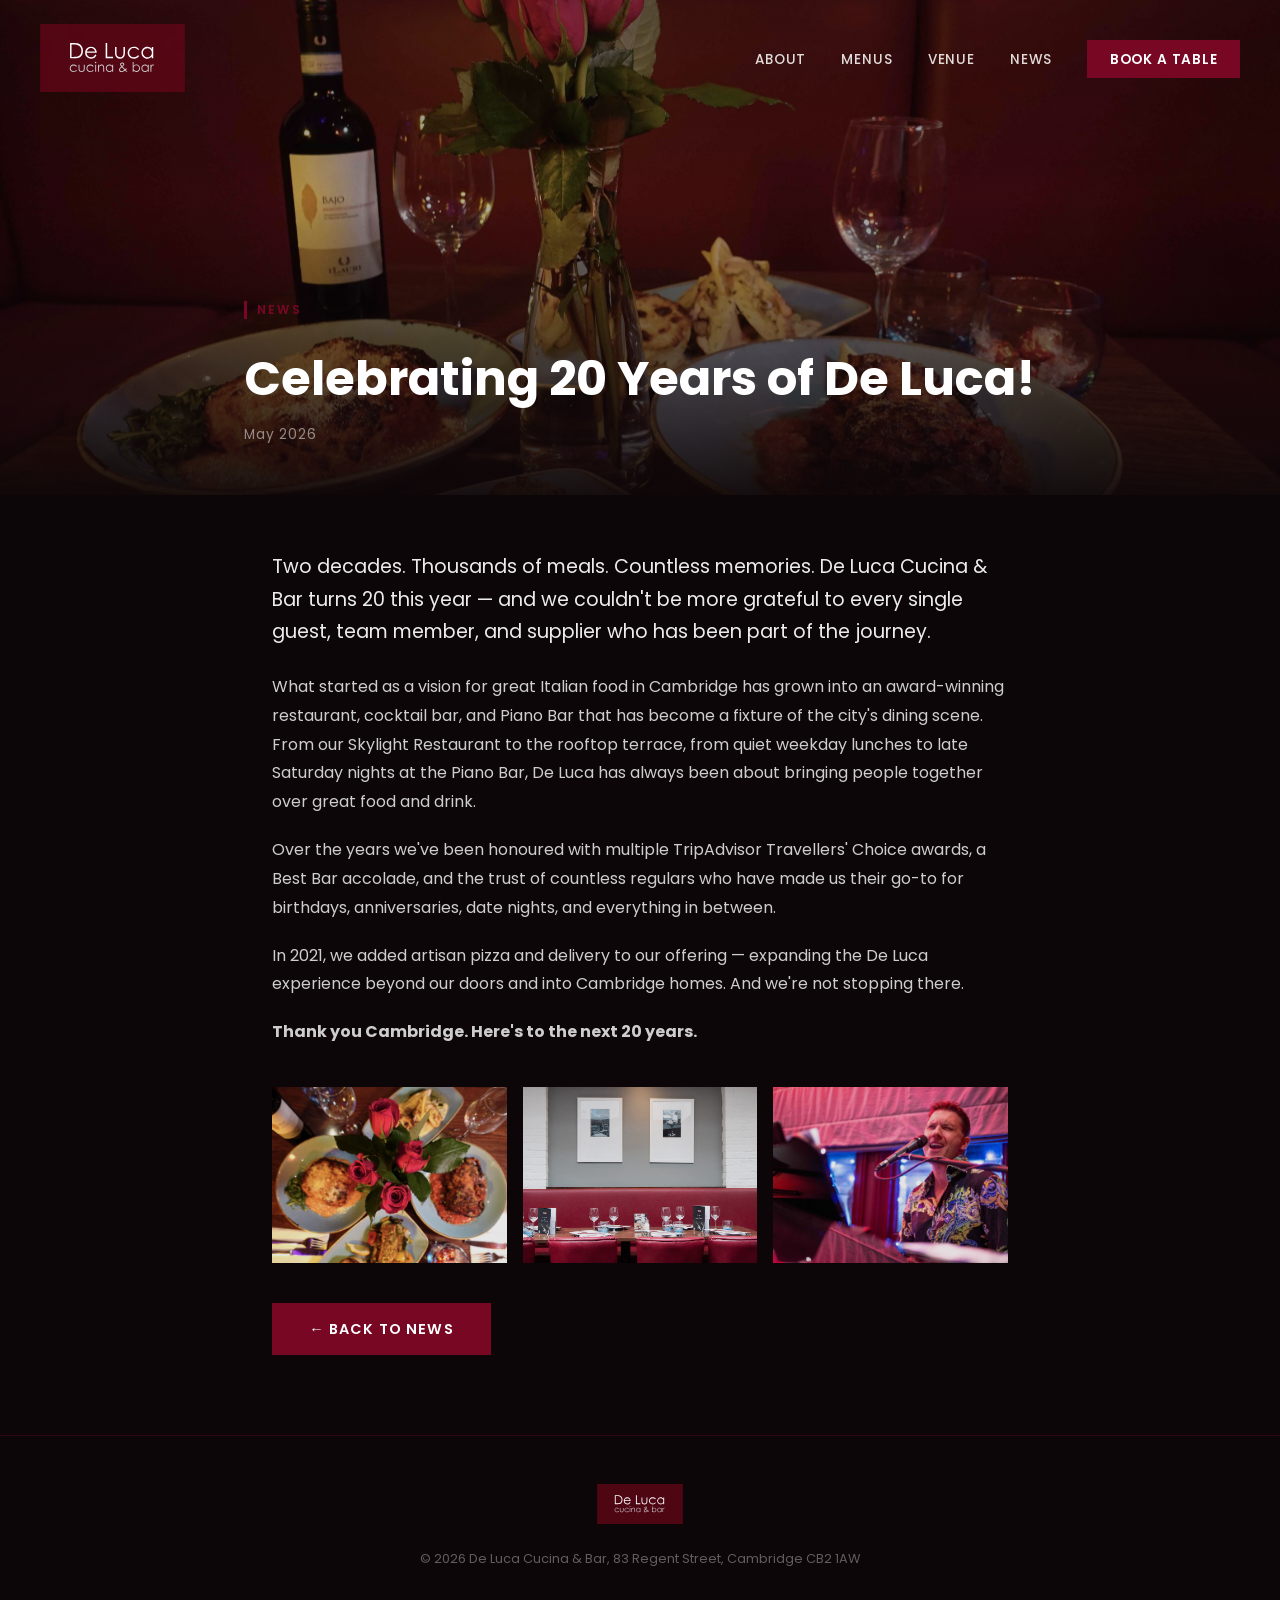
<file: news/celebrating-20-years.html>
<!DOCTYPE html>
<html lang="en">
<head>
  <meta charset="UTF-8">
  <meta name="viewport" content="width=device-width, initial-scale=1.0">
  <title>Celebrating 20 Years of De Luca | De Luca Cucina & Bar</title>
  <link rel="icon" href="../assets/img/favicon.ico" type="image/x-icon">
  <link rel="preconnect" href="https://fonts.googleapis.com">
  <link rel="preconnect" href="https://fonts.gstatic.com" crossorigin>
  <link href="https://fonts.googleapis.com/css2?family=Poppins:ital,wght@0,300;0,400;0,500;0,600;0,700;1,300;1,400&display=swap" rel="stylesheet">
  <link rel="stylesheet" href="../assets/css/style.css">
  <link rel="stylesheet" href="../assets/css/article.css">
</head>
<body class="article-page">
  <nav id="mainNav" class="scrolled">
    <a href="../index.html" class="logo">
      <img src="../assets/img/deluca-logo.svg" alt="De Luca Cucina & Bar">
    </a>
    <button class="nav-toggle" id="navToggle" aria-label="Toggle menu">
      <span></span><span></span><span></span>
    </button>
    <ul id="navLinks">
      <li><a href="../index.html#about">About</a></li>
      <li><a href="../index.html#menus">Menus</a></li>
      <li><a href="../index.html#venue">Venue</a></li>
      <li><a href="../index.html#news">News</a></li>
      <li><a href="../index.html#contact" class="btn-reserve">Book a Table</a></li>
    </ul>
  </nav>

  <article class="article-content">
    <div class="article-hero" style="background-image:url('../assets/img/DSC00174-edit-web-scaled.jpg')">
      <div class="article-hero-overlay"></div>
      <div class="article-hero-text container">
        <span class="label">News</span>
        <h1>Celebrating 20 Years of De Luca!</h1>
        <p class="article-meta">May 2026</p>
      </div>
    </div>
    <div class="container article-body">
      <p class="lead">Two decades. Thousands of meals. Countless memories. De Luca Cucina &amp; Bar turns 20 this year — and we couldn't be more grateful to every single guest, team member, and supplier who has been part of the journey.</p>
      <p>What started as a vision for great Italian food in Cambridge has grown into an award-winning restaurant, cocktail bar, and Piano Bar that has become a fixture of the city's dining scene. From our Skylight Restaurant to the rooftop terrace, from quiet weekday lunches to late Saturday nights at the Piano Bar, De Luca has always been about bringing people together over great food and drink.</p>
      <p>Over the years we've been honoured with multiple TripAdvisor Travellers' Choice awards, a Best Bar accolade, and the trust of countless regulars who have made us their go-to for birthdays, anniversaries, date nights, and everything in between.</p>
      <p>In 2021, we added artisan pizza and delivery to our offering — expanding the De Luca experience beyond our doors and into Cambridge homes. And we're not stopping there.</p>
      <p><strong>Thank you Cambridge. Here's to the next 20 years.</strong></p>
      <div class="article-gallery">
        <img src="../assets/img/DSC00164-edit-web-scaled.jpg" alt="De Luca Restaurant interior">
        <img src="../assets/img/Restaurant-3-2019.jpg" alt="De Luca Restaurant 2019">
        <img src="../assets/img/domininkas-27-of-44.jpg" alt="De Luca dining">
      </div>
      <a href="../index.html#news" class="btn-primary">← Back to News</a>
    </div>
  </article>

  <footer>
    <div class="container footer-inner">
      <a href="../index.html" class="logo footer-logo"><img src="../assets/img/deluca-logo.svg" alt="De Luca"></a>
      <p class="footer-copy">© 2026 De Luca Cucina &amp; Bar, 83 Regent Street, Cambridge CB2 1AW</p>
    </div>
  </footer>
  <script src="../assets/js/main.js"></script>
</body>
</html>
</file>
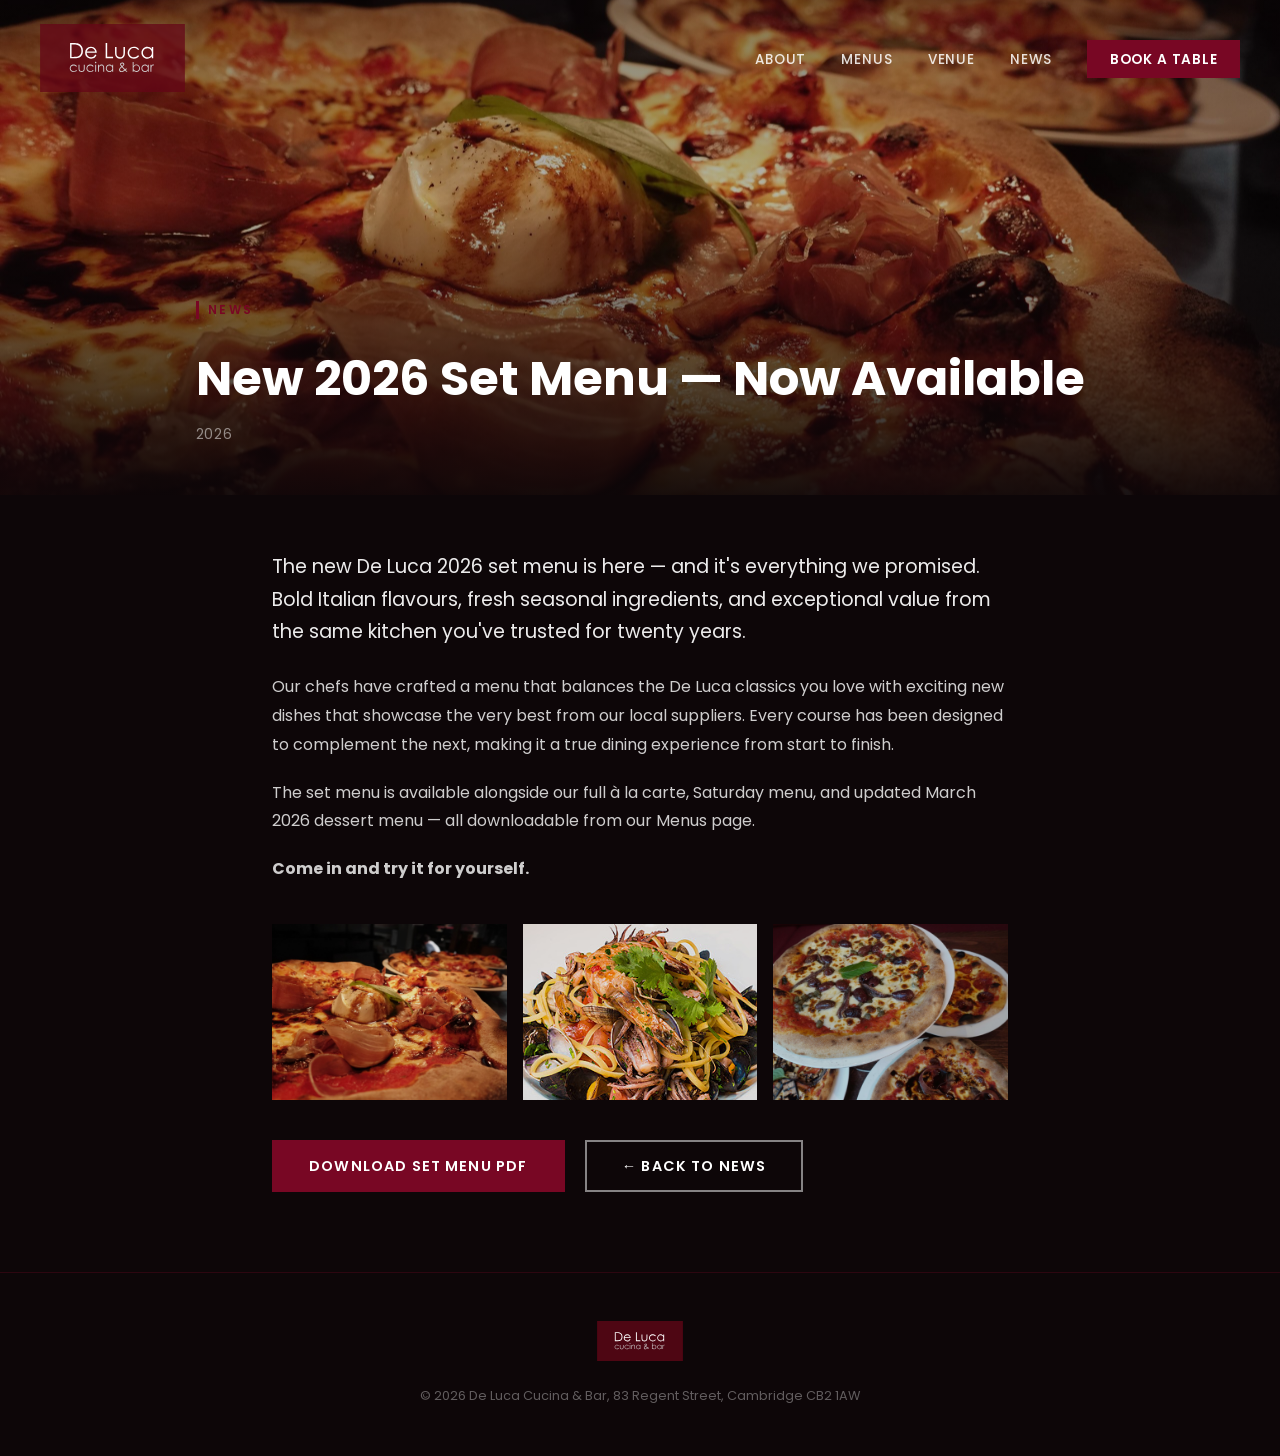
<file: news/new-2026-menu.html>
<!DOCTYPE html>
<html lang="en">
<head>
  <meta charset="UTF-8">
  <meta name="viewport" content="width=device-width, initial-scale=1.0">
  <title>Brand New 2026 Menu Coming Soon | De Luca Cucina & Bar</title>
  <link rel="icon" href="../assets/img/favicon.ico" type="image/x-icon">
  <link rel="preconnect" href="https://fonts.googleapis.com">
  <link rel="preconnect" href="https://fonts.gstatic.com" crossorigin>
  <link href="https://fonts.googleapis.com/css2?family=Poppins:ital,wght@0,300;0,400;0,500;0,600;0,700;1,300;1,400&display=swap" rel="stylesheet">
  <link rel="stylesheet" href="../assets/css/style.css">
  <link rel="stylesheet" href="../assets/css/article.css">
</head>
<body class="article-page">
  <nav id="mainNav" class="scrolled">
    <a href="../index.html" class="logo"><img src="../assets/img/deluca-logo.svg" alt="De Luca Cucina & Bar"></a>
    <button class="nav-toggle" id="navToggle"><span></span><span></span><span></span></button>
    <ul id="navLinks">
      <li><a href="../index.html#about">About</a></li>
      <li><a href="../index.html#menus">Menus</a></li>
      <li><a href="../index.html#venue">Venue</a></li>
      <li><a href="../index.html#news">News</a></li>
      <li><a href="../index.html#contact" class="btn-reserve">Book a Table</a></li>
    </ul>
  </nav>
  <article class="article-content">
    <div class="article-hero" style="background-image:url('../assets/img/DSC00805-med-scaled.jpg')">
      <div class="article-hero-overlay"></div>
      <div class="article-hero-text container">
        <span class="label">News</span>
        <h1>New 2026 Set Menu — Now Available</h1>
        <p class="article-meta">2026</p>
      </div>
    </div>
    <div class="container article-body">
      <p class="lead">The new De Luca 2026 set menu is here — and it's everything we promised. Bold Italian flavours, fresh seasonal ingredients, and exceptional value from the same kitchen you've trusted for twenty years.</p>
      <p>Our chefs have crafted a menu that balances the De Luca classics you love with exciting new dishes that showcase the very best from our local suppliers. Every course has been designed to complement the next, making it a true dining experience from start to finish.</p>
      <p>The set menu is available alongside our full à la carte, Saturday menu, and updated March 2026 dessert menu — all downloadable from our Menus page.</p>
      <p><strong>Come in and try it for yourself.</strong></p>
      <div class="article-gallery">
        <img src="../assets/img/DSC00805-med-scaled.jpg" alt="De Luca kitchen">
        <img src="../assets/img/alacarte2.jpg" alt="À la carte at De Luca">
        <img src="../assets/img/DSC00831-med-scaled.jpg" alt="De Luca food">
      </div>
      <a href="../assets/img/DeLuca_SetMenuJan20263.pdf" target="_blank" class="btn-primary" style="margin-right:1rem;">Download Set Menu PDF</a>
      <a href="../index.html#news" class="btn-ghost">← Back to News</a>
    </div>
  </article>
  <footer>
    <div class="container footer-inner">
      <a href="../index.html" class="logo footer-logo"><img src="../assets/img/deluca-logo.svg" alt="De Luca"></a>
      <p class="footer-copy">© 2026 De Luca Cucina &amp; Bar, 83 Regent Street, Cambridge CB2 1AW</p>
    </div>
  </footer>
  <script src="../assets/js/main.js"></script>
</body>
</html>
</file>
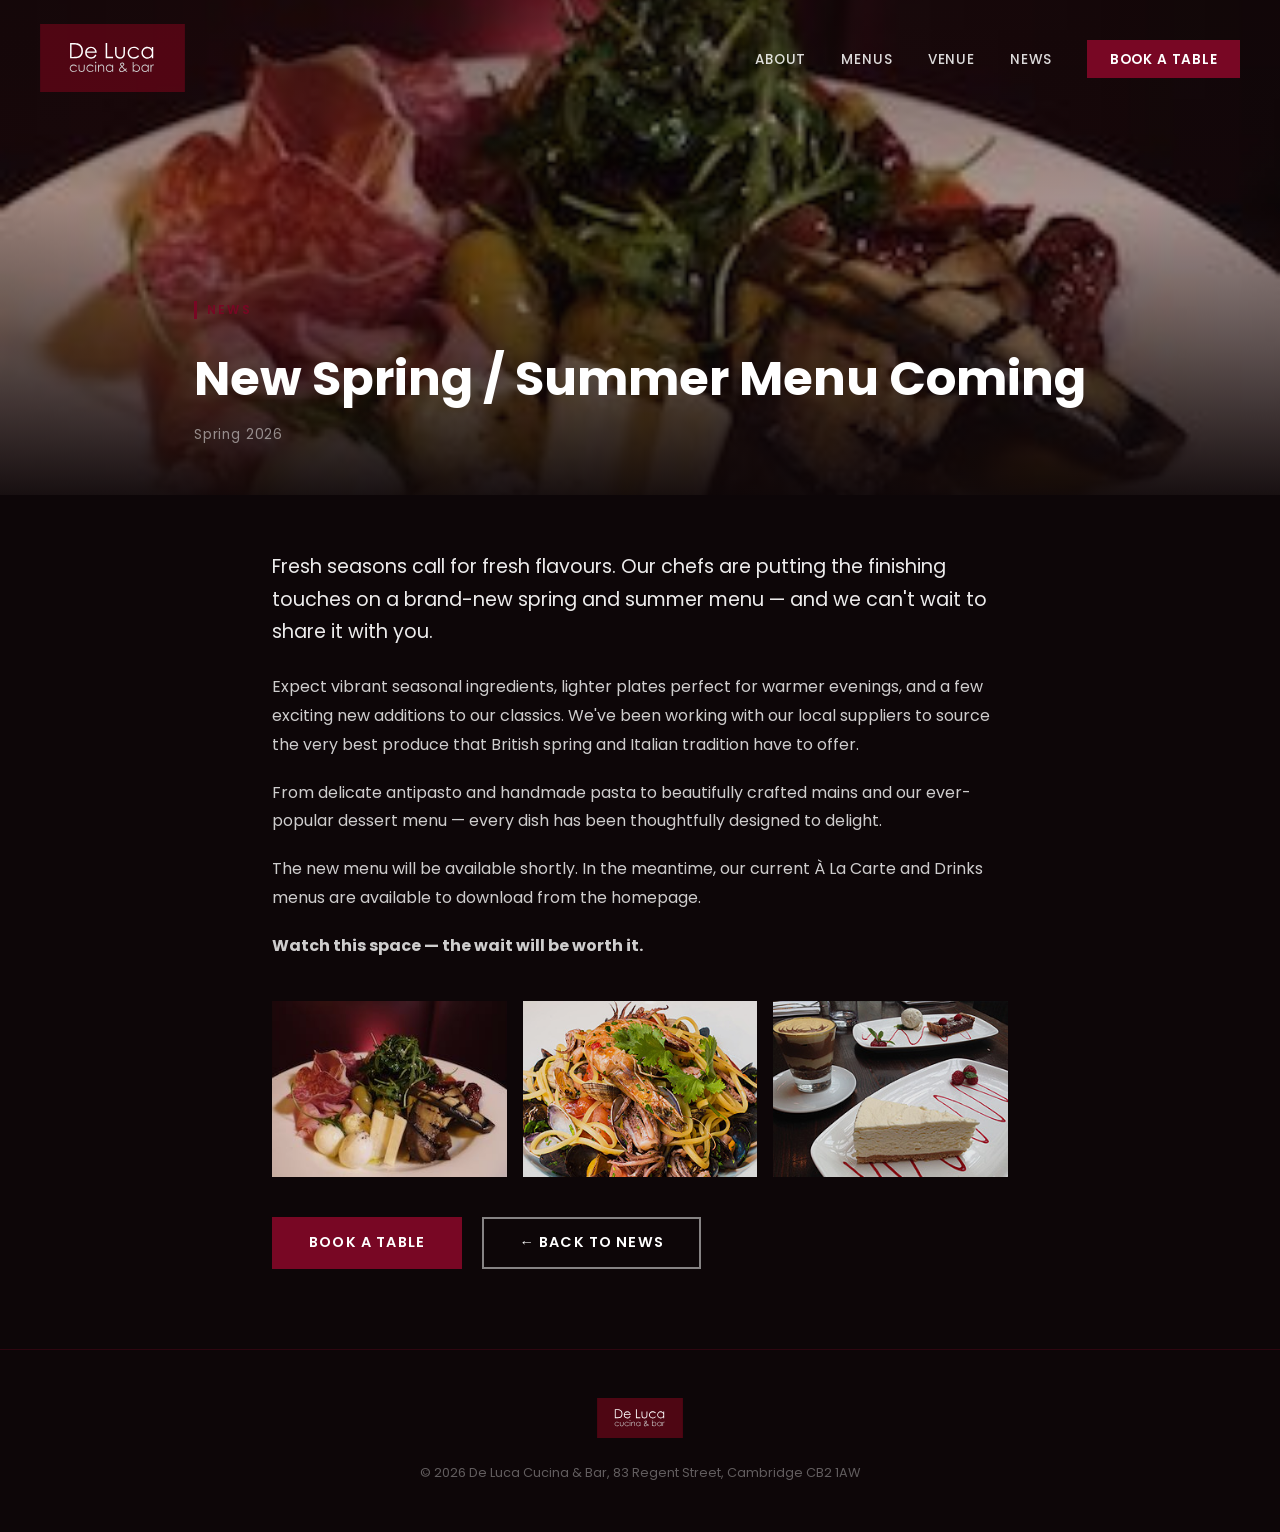
<file: news/spring-summer-menu.html>
<!DOCTYPE html>
<html lang="en">
<head>
  <meta charset="UTF-8">
  <meta name="viewport" content="width=device-width, initial-scale=1.0">
  <title>New Spring / Summer Menu | De Luca Cucina & Bar</title>
  <link rel="icon" href="../assets/img/favicon.ico" type="image/x-icon">
  <link rel="preconnect" href="https://fonts.googleapis.com">
  <link rel="preconnect" href="https://fonts.gstatic.com" crossorigin>
  <link href="https://fonts.googleapis.com/css2?family=Poppins:ital,wght@0,300;0,400;0,500;0,600;0,700;1,300;1,400&display=swap" rel="stylesheet">
  <link rel="stylesheet" href="../assets/css/style.css">
  <link rel="stylesheet" href="../assets/css/article.css">
</head>
<body class="article-page">
  <nav id="mainNav" class="scrolled">
    <a href="../index.html" class="logo"><img src="../assets/img/deluca-logo.svg" alt="De Luca Cucina & Bar"></a>
    <button class="nav-toggle" id="navToggle"><span></span><span></span><span></span></button>
    <ul id="navLinks">
      <li><a href="../index.html#about">About</a></li>
      <li><a href="../index.html#menus">Menus</a></li>
      <li><a href="../index.html#venue">Venue</a></li>
      <li><a href="../index.html#news">News</a></li>
      <li><a href="../index.html#contact" class="btn-reserve">Book a Table</a></li>
    </ul>
  </nav>
  <article class="article-content">
    <div class="article-hero" style="background-image:url('../assets/img/Antipasto-Web-Icon.jpg')">
      <div class="article-hero-overlay"></div>
      <div class="article-hero-text container">
        <span class="label">News</span>
        <h1>New Spring / Summer Menu Coming</h1>
        <p class="article-meta">Spring 2026</p>
      </div>
    </div>
    <div class="container article-body">
      <p class="lead">Fresh seasons call for fresh flavours. Our chefs are putting the finishing touches on a brand-new spring and summer menu — and we can't wait to share it with you.</p>
      <p>Expect vibrant seasonal ingredients, lighter plates perfect for warmer evenings, and a few exciting new additions to our classics. We've been working with our local suppliers to source the very best produce that British spring and Italian tradition have to offer.</p>
      <p>From delicate antipasto and handmade pasta to beautifully crafted mains and our ever-popular dessert menu — every dish has been thoughtfully designed to delight.</p>
      <p>The new menu will be available shortly. In the meantime, our current À La Carte and Drinks menus are available to download from the homepage.</p>
      <p><strong>Watch this space — the wait will be worth it.</strong></p>
      <div class="article-gallery">
        <img src="../assets/img/Antipasto-Web-Icon.jpg" alt="De Luca antipasto">
        <img src="../assets/img/alacarte2.jpg" alt="À la carte dishes">
        <img src="../assets/img/dessert2.jpg" alt="Desserts at De Luca">
      </div>
      <a href="../index.html#contact" class="btn-primary" style="margin-right:1rem;">Book a Table</a>
      <a href="../index.html#news" class="btn-ghost">← Back to News</a>
    </div>
  </article>
  <footer>
    <div class="container footer-inner">
      <a href="../index.html" class="logo footer-logo"><img src="../assets/img/deluca-logo.svg" alt="De Luca"></a>
      <p class="footer-copy">© 2026 De Luca Cucina &amp; Bar, 83 Regent Street, Cambridge CB2 1AW</p>
    </div>
  </footer>
  <script src="../assets/js/main.js"></script>
</body>
</html>
</file>
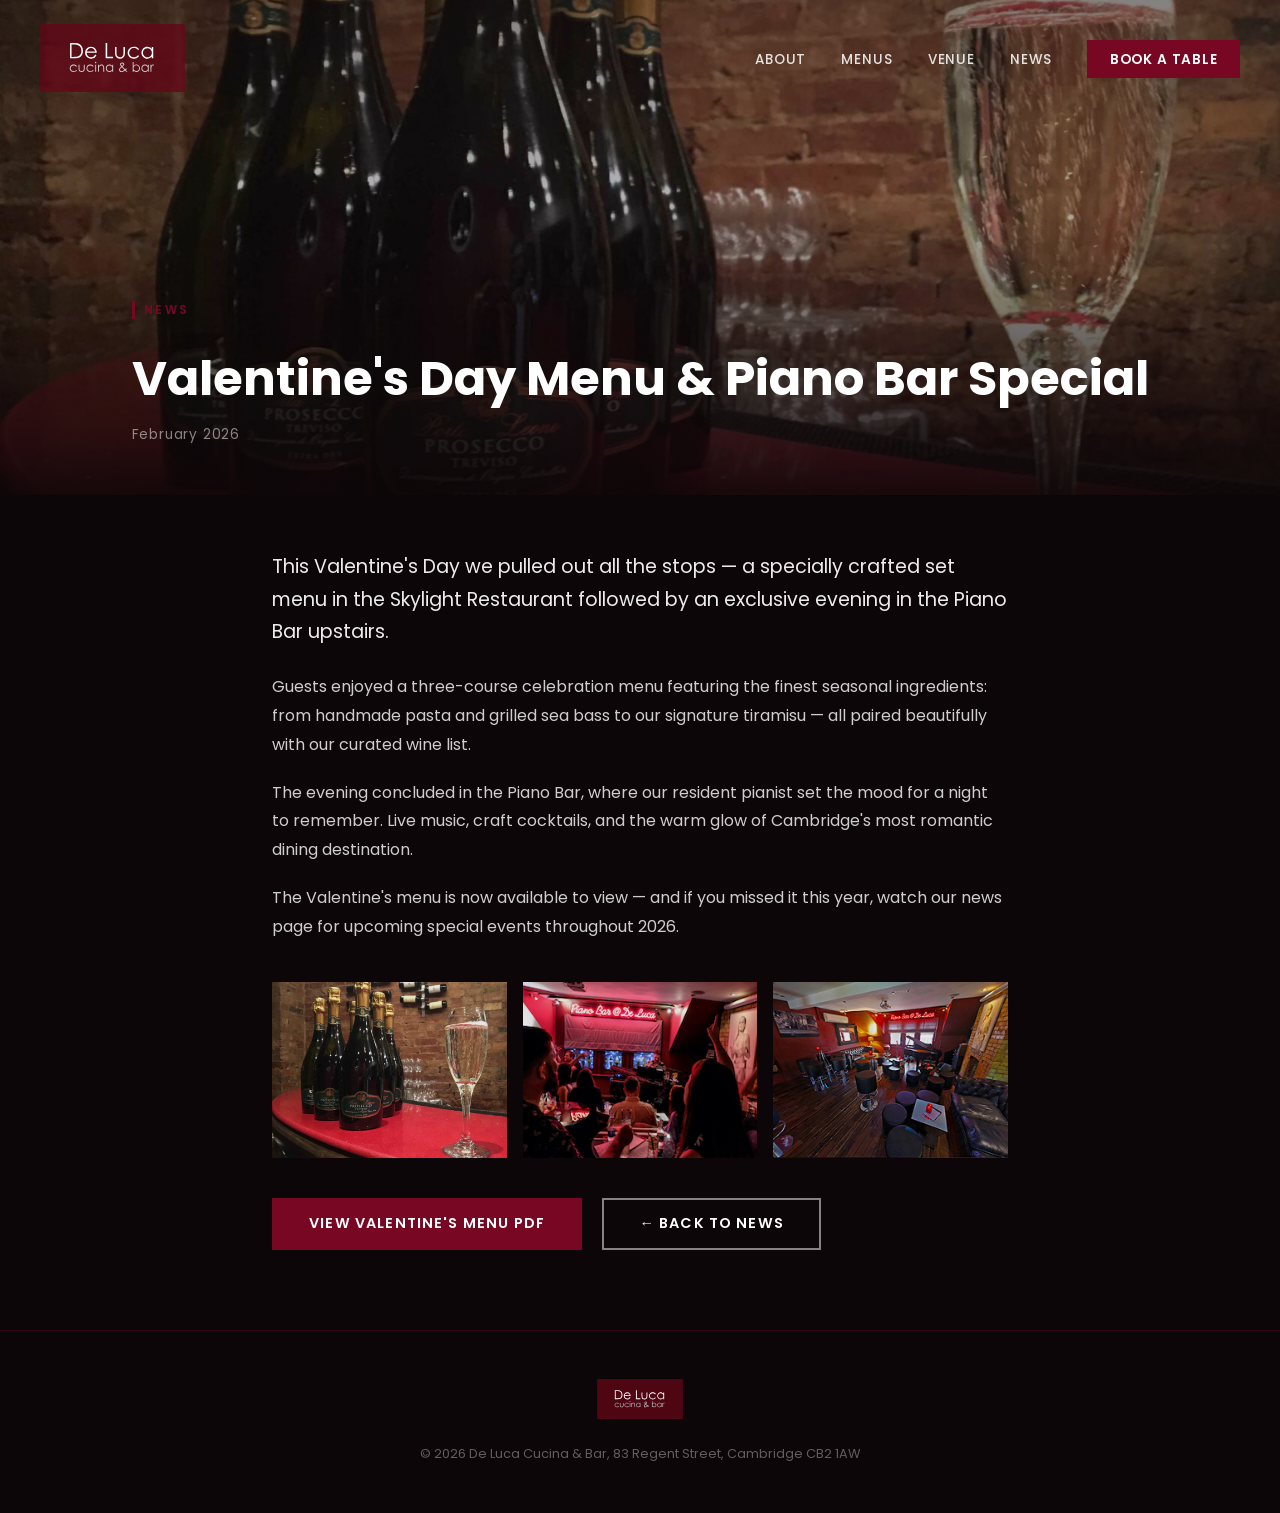
<file: news/valentines-2026.html>
<!DOCTYPE html>
<html lang="en">
<head>
  <meta charset="UTF-8">
  <meta name="viewport" content="width=device-width, initial-scale=1.0">
  <title>Valentine's Day Menu & Piano Bar Special | De Luca Cucina & Bar</title>
  <link rel="icon" href="../assets/img/favicon.ico" type="image/x-icon">
  <link rel="preconnect" href="https://fonts.googleapis.com">
  <link rel="preconnect" href="https://fonts.gstatic.com" crossorigin>
  <link href="https://fonts.googleapis.com/css2?family=Poppins:ital,wght@0,300;0,400;0,500;0,600;0,700;1,300;1,400&display=swap" rel="stylesheet">
  <link rel="stylesheet" href="../assets/css/style.css">
  <link rel="stylesheet" href="../assets/css/article.css">
</head>
<body class="article-page">
  <nav id="mainNav" class="scrolled">
    <a href="../index.html" class="logo"><img src="../assets/img/deluca-logo.svg" alt="De Luca Cucina & Bar"></a>
    <button class="nav-toggle" id="navToggle"><span></span><span></span><span></span></button>
    <ul id="navLinks">
      <li><a href="../index.html#about">About</a></li>
      <li><a href="../index.html#menus">Menus</a></li>
      <li><a href="../index.html#venue">Venue</a></li>
      <li><a href="../index.html#news">News</a></li>
      <li><a href="../index.html#contact" class="btn-reserve">Book a Table</a></li>
    </ul>
  </nav>
  <article class="article-content">
    <div class="article-hero" style="background-image:url('../assets/img/Prosecco-lanscape-lo-e1708706317696.jpg')">
      <div class="article-hero-overlay"></div>
      <div class="article-hero-text container">
        <span class="label">News</span>
        <h1>Valentine's Day Menu &amp; Piano Bar Special</h1>
        <p class="article-meta">February 2026</p>
      </div>
    </div>
    <div class="container article-body">
      <p class="lead">This Valentine's Day we pulled out all the stops — a specially crafted set menu in the Skylight Restaurant followed by an exclusive evening in the Piano Bar upstairs.</p>
      <p>Guests enjoyed a three-course celebration menu featuring the finest seasonal ingredients: from handmade pasta and grilled sea bass to our signature tiramisu — all paired beautifully with our curated wine list.</p>
      <p>The evening concluded in the Piano Bar, where our resident pianist set the mood for a night to remember. Live music, craft cocktails, and the warm glow of Cambridge's most romantic dining destination.</p>
      <p>The Valentine's menu is now available to view — and if you missed it this year, watch our news page for upcoming special events throughout 2026.</p>
      <div class="article-gallery">
        <img src="../assets/img/Prosecco-lanscape-lo-e1708706317696.jpg" alt="Prosecco at De Luca">
        <img src="../assets/img/Piano-Bar-2021.jpg" alt="Piano Bar at De Luca">
        <img src="../assets/img/cocktail-1.jpg" alt="Cocktails at De Luca">
      </div>
      <a href="../assets/img/ValentinesMenu2026_A41.pdf" target="_blank" class="btn-primary" style="margin-right:1rem;">View Valentine's Menu PDF</a>
      <a href="../index.html#news" class="btn-ghost">← Back to News</a>
    </div>
  </article>
  <footer>
    <div class="container footer-inner">
      <a href="../index.html" class="logo footer-logo"><img src="../assets/img/deluca-logo.svg" alt="De Luca"></a>
      <p class="footer-copy">© 2026 De Luca Cucina &amp; Bar, 83 Regent Street, Cambridge CB2 1AW</p>
    </div>
  </footer>
  <script src="../assets/js/main.js"></script>
</body>
</html>
</file>
<file: assets/css/style.css>
/* ─── Variables ─────────────────────────────────────────────── */
:root {
  --red:     #780724;
  --red-mid: #5b051b;
  --red-dark:#3a0211;
  --white:   #ffffff;
  --off-white: #f5f0eb;
  --dark:    #0d0608;
  --dark-mid:#1a0a0d;
  --grey:    rgba(255,255,255,0.55);
  --font:    'Poppins', sans-serif;
  --ease:    cubic-bezier(0.4, 0, 0.2, 1);
}

/* ─── Reset ─────────────────────────────────────────────────── */
*, *::before, *::after { box-sizing: border-box; margin: 0; padding: 0; }
html { scroll-behavior: smooth; }
body {
  font-family: var(--font);
  background: var(--dark);
  color: var(--white);
  -webkit-font-smoothing: antialiased;
  overflow-x: hidden;
}
img { max-width: 100%; display: block; }
a { color: inherit; text-decoration: none; }

/* ─── Utility ───────────────────────────────────────────────── */
.container {
  max-width: 1200px;
  margin: 0 auto;
  padding: 0 2rem;
}
.label {
  display: inline-block;
  font-size: 0.75rem;
  font-weight: 600;
  letter-spacing: 0.2em;
  text-transform: uppercase;
  color: var(--red);
  border-left: 3px solid var(--red);
  padding-left: 0.6rem;
  margin-bottom: 1rem;
}
.section-intro {
  max-width: 640px;
  color: var(--grey);
  font-size: 1.05rem;
  line-height: 1.7;
  margin: 0.5rem 0 3rem;
}
.divider {
  border: none;
  border-top: 1px solid rgba(255,255,255,0.12);
  margin: 2rem 0;
}

/* ─── Buttons ───────────────────────────────────────────────── */
.btn-primary {
  display: inline-block;
  background: var(--red);
  color: var(--white);
  font-family: var(--font);
  font-weight: 600;
  font-size: 0.9rem;
  letter-spacing: 0.08em;
  text-transform: uppercase;
  padding: 0.85rem 2.2rem;
  border: 2px solid var(--red);
  cursor: pointer;
  transition: background 0.25s var(--ease), color 0.25s var(--ease), transform 0.2s var(--ease);
}
.btn-primary:hover {
  background: transparent;
  color: var(--white);
  transform: translateY(-2px);
}
.btn-ghost {
  display: inline-block;
  background: transparent;
  color: var(--white);
  font-family: var(--font);
  font-weight: 600;
  font-size: 0.9rem;
  letter-spacing: 0.08em;
  text-transform: uppercase;
  padding: 0.85rem 2.2rem;
  border: 2px solid rgba(255,255,255,0.5);
  transition: border-color 0.25s var(--ease), transform 0.2s var(--ease);
}
.btn-ghost:hover {
  border-color: var(--white);
  transform: translateY(-2px);
}
.text-link {
  color: var(--red);
  font-weight: 500;
  transition: opacity 0.2s;
}
.text-link:hover { opacity: 0.75; }

/* ─── Nav ───────────────────────────────────────────────────── */
#mainNav {
  position: fixed;
  top: 0; left: 0; right: 0;
  z-index: 100;
  display: flex;
  align-items: center;
  justify-content: space-between;
  padding: 1.5rem 2.5rem;
  transition: background 0.4s var(--ease), padding 0.4s var(--ease), backdrop-filter 0.4s;
}
#mainNav.scrolled {
  background: rgba(13,6,8,0.92);
  backdrop-filter: blur(16px);
  -webkit-backdrop-filter: blur(16px);
  padding: 1rem 2.5rem;
  border-bottom: 1px solid rgba(120,7,36,0.3);
}
#mainNav .logo img { height: 68px; width: auto; }
#mainNav ul {
  list-style: none;
  display: flex;
  align-items: center;
  gap: 2.2rem;
}
#mainNav ul a {
  font-size: 0.85rem;
  font-weight: 500;
  letter-spacing: 0.06em;
  text-transform: uppercase;
  color: rgba(255,255,255,0.85);
  transition: color 0.2s;
}
#mainNav ul a:hover { color: var(--white); }
.btn-reserve {
  background: var(--red) !important;
  color: var(--white) !important;
  padding: 0.6rem 1.4rem !important;
  font-weight: 600 !important;
  transition: background 0.25s var(--ease) !important;
}
.btn-reserve:hover { background: var(--red-mid) !important; }
.nav-toggle {
  display: none;
  flex-direction: column;
  gap: 5px;
  background: none;
  border: none;
  cursor: pointer;
  padding: 4px;
}
.nav-toggle span {
  display: block;
  width: 26px; height: 2px;
  background: var(--white);
  transition: transform 0.3s var(--ease), opacity 0.3s;
}
.nav-toggle.open span:nth-child(1) { transform: translateY(7px) rotate(45deg); }
.nav-toggle.open span:nth-child(2) { opacity: 0; }
.nav-toggle.open span:nth-child(3) { transform: translateY(-7px) rotate(-45deg); }

/* ─── Hero ──────────────────────────────────────────────────── */
#hero {
  position: relative;
  height: 100vh;
  min-height: 600px;
  display: flex;
  align-items: center;
  justify-content: center;
  overflow: hidden;
}
.hero-slideshow {
  position: absolute;
  inset: 0;
  background-size: cover;
  background-position: center;
  transition: opacity 2s var(--ease);
  z-index: 1;
}
.hero-video-wrap {
  position: absolute;
  inset: 0;
  z-index: 0;
  overflow: hidden;
  pointer-events: none;
}
.hero-video-wrap iframe {
  position: absolute;
  top: 50%;
  left: 50%;
  /* always wider than the viewport, maintaining 16:9 */
  width: 177.78vh;
  height: 100vh;
  min-width: 100%;
  min-height: 56.25vw;
  transform: translate(-50%, -50%);
  border: 0;
}
.hero-overlay {
  position: absolute;
  inset: 0;
  background: linear-gradient(
    135deg,
    rgba(13,6,8,0.75) 0%,
    rgba(58,2,17,0.45) 50%,
    rgba(13,6,8,0.8) 100%
  );
}
.hero-content {
  position: relative;
  z-index: 2;
  text-align: center;
  max-width: 800px;
  padding: 0 2rem;
  animation: fadeUp 1.2s var(--ease) both;
}
.hero-content h1 {
  font-size: clamp(2.4rem, 6vw, 5rem);
  font-weight: 700;
  line-height: 1.1;
  margin-bottom: 1.2rem;
  letter-spacing: -0.01em;
  text-shadow: 0 2px 16px rgba(0,0,0,0.35);
}
.hero-content p {
  font-size: clamp(1rem, 2vw, 1.3rem);
  font-weight: 300;
  color: rgba(255,255,255,0.82);
  margin-bottom: 2.5rem;
  letter-spacing: 0.04em;
  text-shadow: 0 1px 8px rgba(0,0,0,0.3);
}
.hero-cta { display: flex; gap: 1rem; justify-content: center; flex-wrap: wrap; }
.hero-cta .btn-primary,
.hero-cta .btn-ghost {
  box-shadow: 0 4px 24px rgba(0,0,0,0.55);
}
.scroll-hint {
  position: absolute;
  bottom: 2.5rem;
  left: 50%;
  transform: translateX(-50%);
  z-index: 2;
}
.scroll-hint span {
  display: block;
  width: 2px;
  height: 50px;
  background: linear-gradient(to bottom, rgba(255,255,255,0.6), transparent);
  margin: 0 auto;
  animation: scrollPulse 2s infinite;
}

/* ─── Awards Bar ────────────────────────────────────────────── */
.awards-bar {
  background: var(--dark-mid);
  border-top: 1px solid rgba(120,7,36,0.4);
  border-bottom: 1px solid rgba(120,7,36,0.4);
  padding: 1.5rem 2rem;
  overflow: hidden;
}
.awards-inner {
  display: flex;
  align-items: center;
  justify-content: center;
  gap: 2rem;
  flex-wrap: wrap;
}
.awards-inner img { height: 70px; width: auto; filter: brightness(0.92); }

/* ─── Sections ──────────────────────────────────────────────── */
section { padding: 6rem 0; }
.dark-section { background: var(--dark-mid); }
h2 {
  font-size: clamp(1.8rem, 4vw, 2.8rem);
  font-weight: 700;
  line-height: 1.15;
  margin-bottom: 1rem;
}
h3 { font-size: 1.25rem; font-weight: 600; margin-bottom: 0.6rem; }
p { color: rgba(255,255,255,0.8); line-height: 1.75; font-size: 0.97rem; }
p + p { margin-top: 0.9rem; }

/* ─── About ─────────────────────────────────────────────────── */
.two-col {
  display: grid;
  grid-template-columns: 1fr 1fr;
  gap: 5rem;
  align-items: center;
}
.col-text { }
.col-text p { margin-bottom: 0.9rem; }
.col-text .btn-primary { margin-top: 1.5rem; }
.col-image img {
  width: 100%;
  aspect-ratio: 4/3;
  object-fit: cover;
  filter: brightness(0.9) contrast(1.05);
}

/* ─── Menus ─────────────────────────────────────────────────── */
.menu-grid {
  display: grid;
  grid-template-columns: repeat(auto-fill, minmax(260px, 1fr));
  gap: 1.5rem;
}
.menu-card {
  display: block;
  background: rgba(255,255,255,0.04);
  border: 1px solid rgba(255,255,255,0.08);
  overflow: hidden;
  transition: transform 0.3s var(--ease), border-color 0.3s;
}
.menu-card:hover {
  transform: translateY(-6px);
  border-color: var(--red);
}
.menu-card-img {
  height: 200px;
  background-size: cover;
  background-position: center;
  transition: transform 0.5s var(--ease);
}
.menu-card:hover .menu-card-img { transform: scale(1.04); }
.menu-card-body { padding: 1.4rem; }
.menu-card-body h3 { margin-bottom: 0.5rem; }
.menu-card-body p { font-size: 0.88rem; color: var(--grey); }
.menu-link {
  display: inline-block;
  margin-top: 1rem;
  color: var(--red);
  font-size: 0.85rem;
  font-weight: 600;
  letter-spacing: 0.04em;
  transition: letter-spacing 0.2s;
}
.menu-card:hover .menu-link { letter-spacing: 0.08em; }

/* ─── Venue ─────────────────────────────────────────────────── */
.venue-grid {
  display: grid;
  grid-template-columns: repeat(2, 1fr);
  gap: 1.5rem;
}
.venue-card {
  position: relative;
  overflow: hidden;
  aspect-ratio: 4/3;
}
.venue-img {
  position: absolute;
  inset: 0;
  background-size: cover;
  background-position: center;
  transition: transform 0.6s var(--ease);
}
.venue-card:hover .venue-img { transform: scale(1.06); }
.venue-body {
  position: absolute;
  inset: 0;
  background: linear-gradient(to top, rgba(13,6,8,0.92) 0%, rgba(13,6,8,0.2) 60%, transparent 100%);
  display: flex;
  flex-direction: column;
  justify-content: flex-end;
  padding: 2rem;
  transition: background 0.3s;
}
.venue-card:hover .venue-body {
  background: linear-gradient(to top, rgba(58,2,17,0.95) 0%, rgba(13,6,8,0.4) 60%, transparent 100%);
}
.venue-body h3 { font-size: 1.3rem; margin-bottom: 0.4rem; }
.venue-body p { font-size: 0.88rem; color: rgba(255,255,255,0.75); line-height: 1.55; }

/* ─── Video background section ──────────────────────────────── */
.video-bg-section {
  position: relative;
  height: 80vh;
  min-height: 500px;
  display: flex;
  align-items: center;
  overflow: hidden;
}
.video-bg-wrap {
  position: absolute;
  inset: 0;
  pointer-events: none;
  overflow: hidden;
}
.video-bg-wrap iframe {
  position: absolute;
  top: 50%; left: 50%;
  width: 177.78vh;
  height: 100vh;
  min-width: 100%;
  min-height: 56.25vw;
  transform: translate(-50%, -50%);
  border: 0;
}
.video-bg-overlay {
  position: absolute;
  inset: 0;
  background: linear-gradient(
    135deg,
    rgba(13,6,8,0.78) 0%,
    rgba(58,2,17,0.55) 50%,
    rgba(13,6,8,0.78) 100%
  );
}
.video-bg-content {
  position: relative;
  z-index: 1;
  max-width: 640px;
}
.video-bg-content h2 {
  font-size: clamp(2rem, 4.5vw, 3.5rem);
  margin-bottom: 1rem;
}
.video-bg-content p {
  font-size: 1.1rem;
  color: rgba(255,255,255,0.8);
  line-height: 1.7;
  margin-bottom: 2rem;
}

/* ─── News ──────────────────────────────────────────────────── */
.news-grid {
  display: grid;
  grid-template-columns: repeat(auto-fill, minmax(260px, 1fr));
  gap: 1.5rem;
}
.news-card {
  background: rgba(255,255,255,0.03);
  border: 1px solid rgba(255,255,255,0.07);
  overflow: hidden;
  transition: border-color 0.3s, transform 0.3s var(--ease);
}
.news-card:hover { border-color: var(--red); transform: translateY(-4px); }
.news-img {
  height: 200px;
  background-size: cover;
  background-position: center;
  transition: transform 0.5s var(--ease);
}
.news-card:hover .news-img { transform: scale(1.04); }
.news-body { padding: 1.4rem; }
.news-body h3 { margin-bottom: 0.6rem; font-size: 1.05rem; }
.news-body p { font-size: 0.87rem; color: var(--grey); }

/* ─── Contact ───────────────────────────────────────────────── */
#contact { background: var(--dark-mid); }

.contact-section-inner {
  max-width: 1200px;
  margin: 0 auto;
  padding: 0 2rem;
  display: grid;
  grid-template-columns: 1fr 400px;
  gap: 5rem;
  align-items: start;
}

.contact-form-panel h2 { margin-bottom: 0.6rem; }
.contact-intro {
  color: var(--grey);
  font-size: 0.97rem;
  line-height: 1.7;
  margin-bottom: 2rem;
}

/* floating label form */
.contact-form { display: flex; flex-direction: column; gap: 1.1rem; }

.form-row {
  display: grid;
  grid-template-columns: 1fr 1fr;
  gap: 1rem;
}
.form-field { position: relative; }

.form-field input,
.form-field textarea {
  width: 100%;
  background: rgba(255,255,255,0.05);
  border: 1px solid rgba(255,255,255,0.12);
  border-bottom: 2px solid rgba(255,255,255,0.2);
  color: var(--white);
  font-family: var(--font);
  font-size: 0.93rem;
  padding: 1.45rem 1rem 0.55rem;
  outline: none;
  transition: border-color 0.25s, background 0.25s;
  resize: vertical;
}
.form-field textarea { padding-top: 1.6rem; }
.form-field input:focus,
.form-field textarea:focus {
  border-color: var(--red);
  background: rgba(255,255,255,0.07);
}
.form-field label {
  position: absolute;
  top: 50%;
  left: 1rem;
  transform: translateY(-50%);
  font-size: 0.88rem;
  color: rgba(255,255,255,0.4);
  pointer-events: none;
  transition: top 0.2s, font-size 0.2s, color 0.2s, transform 0.2s;
}
.form-field textarea ~ label { top: 1.15rem; transform: none; }
.form-field input:focus + label,
.form-field input:not(:placeholder-shown) + label {
  top: 0.42rem;
  transform: none;
  font-size: 0.7rem;
  color: var(--red);
  letter-spacing: 0.05em;
  text-transform: uppercase;
}
.form-field textarea:focus + label,
.form-field textarea:not(:placeholder-shown) + label {
  top: 0.38rem;
  font-size: 0.7rem;
  color: var(--red);
  letter-spacing: 0.05em;
  text-transform: uppercase;
}

.checkbox-label {
  display: flex;
  align-items: center;
  gap: 0.6rem;
  font-size: 0.85rem;
  color: var(--grey);
  cursor: pointer;
}
.btn-full { width: 100%; text-align: center; }

/* info panel */
.contact-info-panel {
  display: flex;
  flex-direction: column;
  gap: 1.1rem;
}
.info-card {
  background: rgba(255,255,255,0.04);
  border: 1px solid rgba(255,255,255,0.08);
  padding: 1.6rem;
  transition: border-color 0.25s;
}
.info-card:hover { border-color: rgba(120,7,36,0.5); }

.info-card-header { margin-bottom: 1rem; }
.info-card-header .label { margin-bottom: 0.35rem; }
.info-card-header h3 { font-size: 1.1rem; }

.info-card address {
  font-style: normal;
  color: rgba(255,255,255,0.72);
  font-size: 0.95rem;
  line-height: 1.7;
  margin-bottom: 0.9rem;
}
.map-link {
  display: inline-flex;
  align-items: center;
  gap: 0.45rem;
  color: var(--red);
  font-size: 0.875rem;
  font-weight: 600;
  transition: opacity 0.2s;
}
.map-link:hover { opacity: 0.75; }
.map-link svg { width: 16px; height: 16px; flex-shrink: 0; }
.parking-note {
  margin-top: 0.75rem;
  font-size: 0.79rem;
  color: rgba(255,255,255,0.38);
  line-height: 1.5;
}

.info-card-phone {
  display: flex;
  align-items: center;
  gap: 0.6rem;
  margin-top: 1rem;
  font-size: 1rem;
  font-weight: 600;
}
.info-card-phone svg { width: 18px; height: 18px; flex-shrink: 0; color: var(--red); }
.info-card-phone a { color: var(--white); transition: color 0.2s; }
.info-card-phone a:hover { color: var(--red); }

/* social card */
.info-card-social .label { display: block; margin-bottom: 0.75rem; }
.social-links {
  display: flex;
  flex-wrap: wrap;
  gap: 0.6rem;
}
.social-btn {
  display: inline-flex;
  align-items: center;
  gap: 0.45rem;
  background: rgba(255,255,255,0.05);
  border: 1px solid rgba(255,255,255,0.1);
  padding: 0.5rem 0.9rem;
  font-size: 0.82rem;
  font-weight: 500;
  color: rgba(255,255,255,0.78);
  transition: background 0.2s, border-color 0.2s, color 0.2s;
}
.social-btn:hover {
  background: rgba(120,7,36,0.22);
  border-color: var(--red);
  color: var(--white);
}
.social-btn img { height: 16px; width: auto; filter: brightness(10); }

/* ─── Footer ────────────────────────────────────────────────── */
footer {
  background: var(--dark);
  border-top: 1px solid rgba(120,7,36,0.3);
  padding: 3rem 0;
}
.footer-inner {
  display: flex;
  flex-direction: column;
  align-items: center;
  gap: 1.5rem;
  text-align: center;
}
.footer-logo img { height: 40px; }
.footer-nav {
  display: flex;
  flex-wrap: wrap;
  justify-content: center;
  gap: 0.5rem 1.8rem;
}
.footer-nav a {
  font-size: 0.82rem;
  font-weight: 500;
  letter-spacing: 0.06em;
  text-transform: uppercase;
  color: rgba(255,255,255,0.55);
  transition: color 0.2s;
}
.footer-nav a:hover { color: var(--white); }
.footer-copy {
  font-size: 0.8rem;
  color: rgba(255,255,255,0.35);
}

/* ─── Animations ─────────────────────────────────────────────── */
@keyframes fadeUp {
  from { opacity: 0; transform: translateY(30px); }
  to   { opacity: 1; transform: translateY(0); }
}
@keyframes scrollPulse {
  0%, 100% { opacity: 1; transform: scaleY(1); }
  50% { opacity: 0.4; transform: scaleY(0.6); }
}
.reveal {
  opacity: 0;
  transform: translateY(28px);
  transition: opacity 0.7s var(--ease), transform 0.7s var(--ease);
}
.reveal.visible {
  opacity: 1;
  transform: translateY(0);
}

/* ─── Responsive ────────────────────────────────────────────── */
@media (max-width: 960px) {
  .contact-section-inner { grid-template-columns: 1fr; gap: 3rem; }
  .form-row { grid-template-columns: 1fr; }
}
@media (max-width: 900px) {
  .two-col { grid-template-columns: 1fr; gap: 3rem; }
  .col-image { order: -1; }
  .venue-grid { grid-template-columns: 1fr; }
}
@media (max-width: 768px) {
  #mainNav { padding: 1.2rem 1.5rem; }
  #mainNav.scrolled { padding: 0.9rem 1.5rem; }
  .nav-toggle { display: flex; z-index: 200; }
  #navLinks {
    position: fixed;
    inset: 0;
    background: rgba(13,6,8,0.97);
    flex-direction: column;
    justify-content: center;
    align-items: center;
    gap: 2.5rem;
    transform: translateX(100%);
    transition: transform 0.4s var(--ease);
  }
  #navLinks.open { transform: translateX(0); }
  #navLinks a { font-size: 1.1rem; }
  .hero-cta { flex-direction: column; align-items: center; }
  .menu-grid,
  .news-grid { grid-template-columns: 1fr; }
  section { padding: 4rem 0; }
  .awards-inner { gap: 1rem; }
  .awards-inner img { height: 50px; }
}
</file>
<file: assets/css/article.css>
/* Article / news post pages */
.article-page body { background: var(--dark); }

.article-content { padding-top: 0; }

.article-hero {
  height: 55vh;
  min-height: 380px;
  position: relative;
  background-size: cover;
  background-position: center;
  display: flex;
  align-items: flex-end;
}
.article-hero-overlay {
  position: absolute;
  inset: 0;
  background: linear-gradient(to top, rgba(13,6,8,0.95) 0%, rgba(13,6,8,0.3) 60%, rgba(13,6,8,0.5) 100%);
}
.article-hero-text {
  position: relative;
  z-index: 1;
  padding-bottom: 3rem;
}
.article-hero-text h1 {
  font-size: clamp(1.8rem, 4vw, 3rem);
  margin-bottom: 0.5rem;
  margin-top: 0.5rem;
}
.article-meta {
  color: rgba(255,255,255,0.5);
  font-size: 0.85rem;
  letter-spacing: 0.06em;
}

.article-body {
  max-width: 800px;
  padding-top: 3.5rem;
  padding-bottom: 5rem;
}
.article-body .lead {
  font-size: 1.2rem;
  font-weight: 400;
  line-height: 1.7;
  color: rgba(255,255,255,0.92);
  margin-bottom: 1.5rem;
}
.article-body p {
  margin-bottom: 1.2rem;
  font-size: 1rem;
  line-height: 1.8;
}
.article-gallery {
  display: grid;
  grid-template-columns: repeat(3, 1fr);
  gap: 1rem;
  margin: 2.5rem 0;
}
.article-gallery img {
  width: 100%;
  aspect-ratio: 4/3;
  object-fit: cover;
  filter: brightness(0.9);
}
@media (max-width: 600px) {
  .article-gallery { grid-template-columns: 1fr; }
}

/* News card "Read more" */
.news-link {
  display: inline-block;
  margin-top: 0.8rem;
  color: var(--red);
  font-size: 0.85rem;
  font-weight: 600;
  letter-spacing: 0.04em;
  transition: letter-spacing 0.2s;
}
.news-card:hover .news-link { letter-spacing: 0.08em; }
</file>
